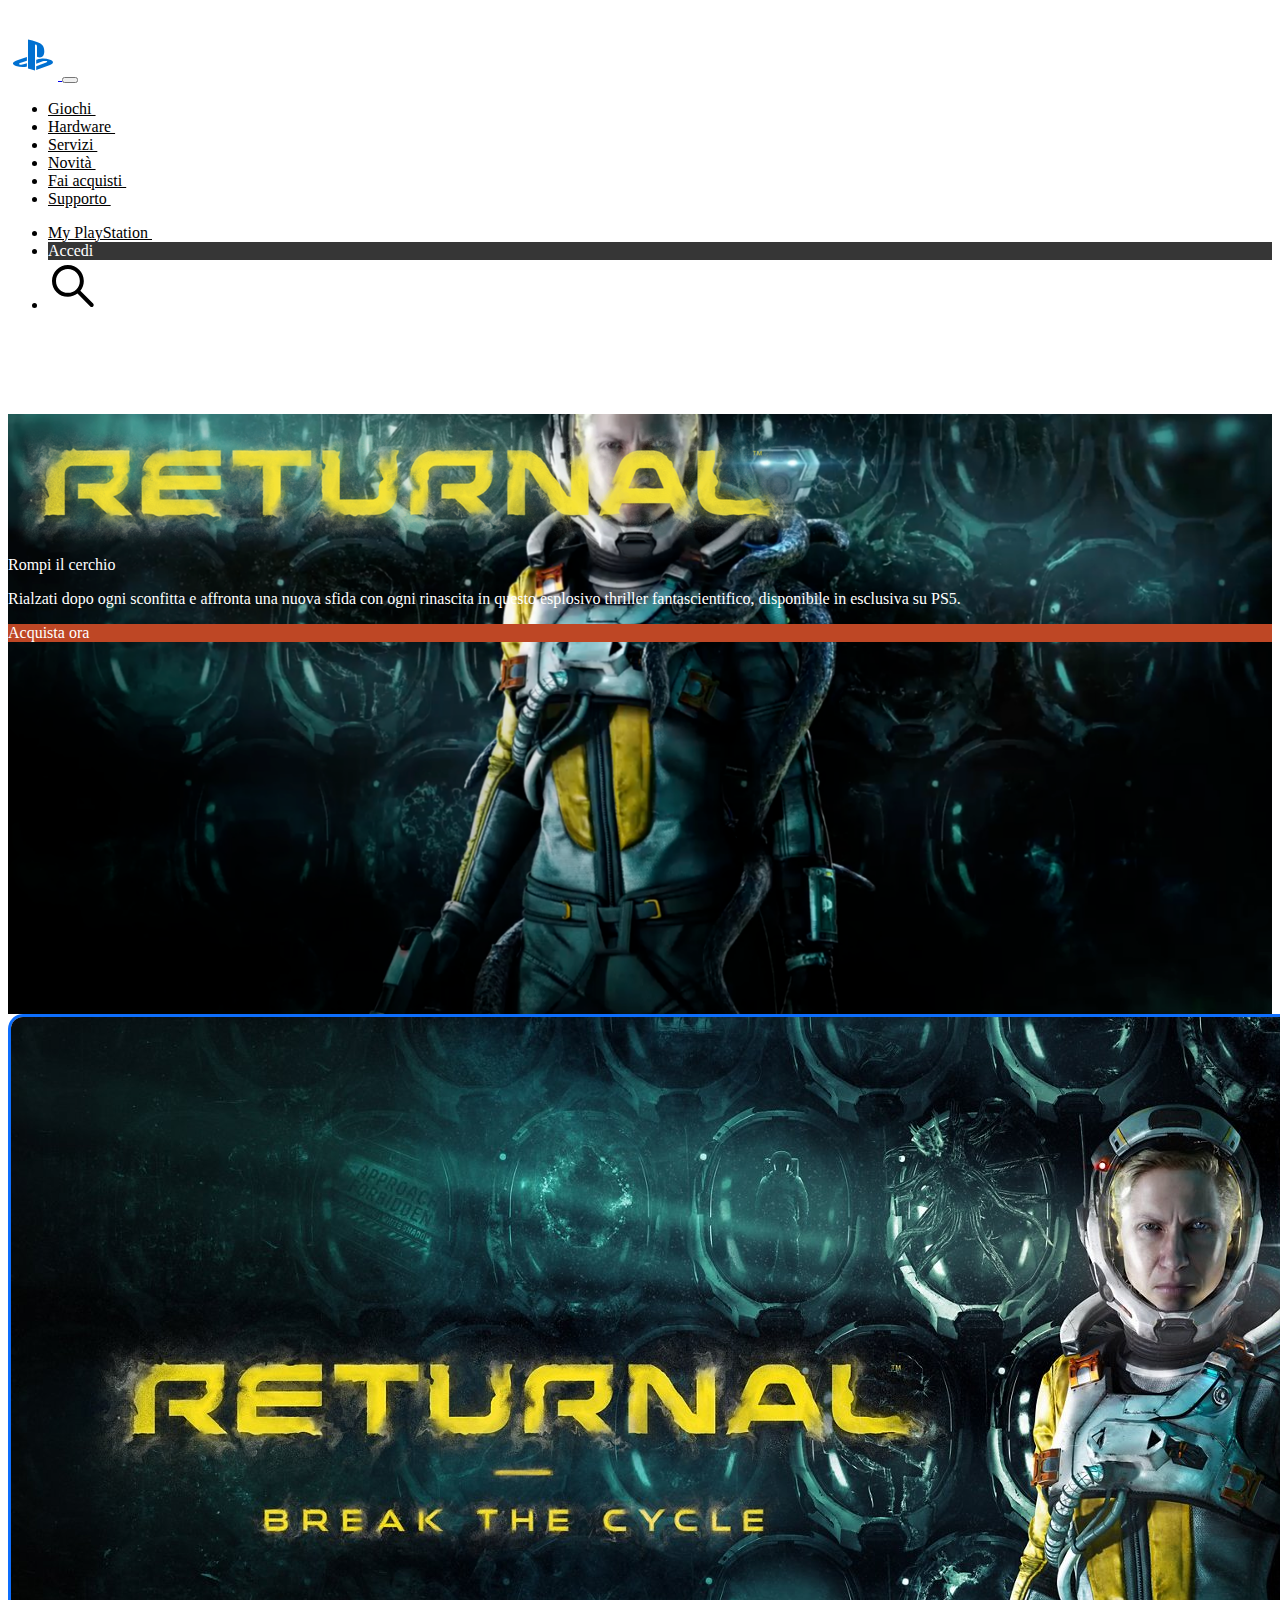
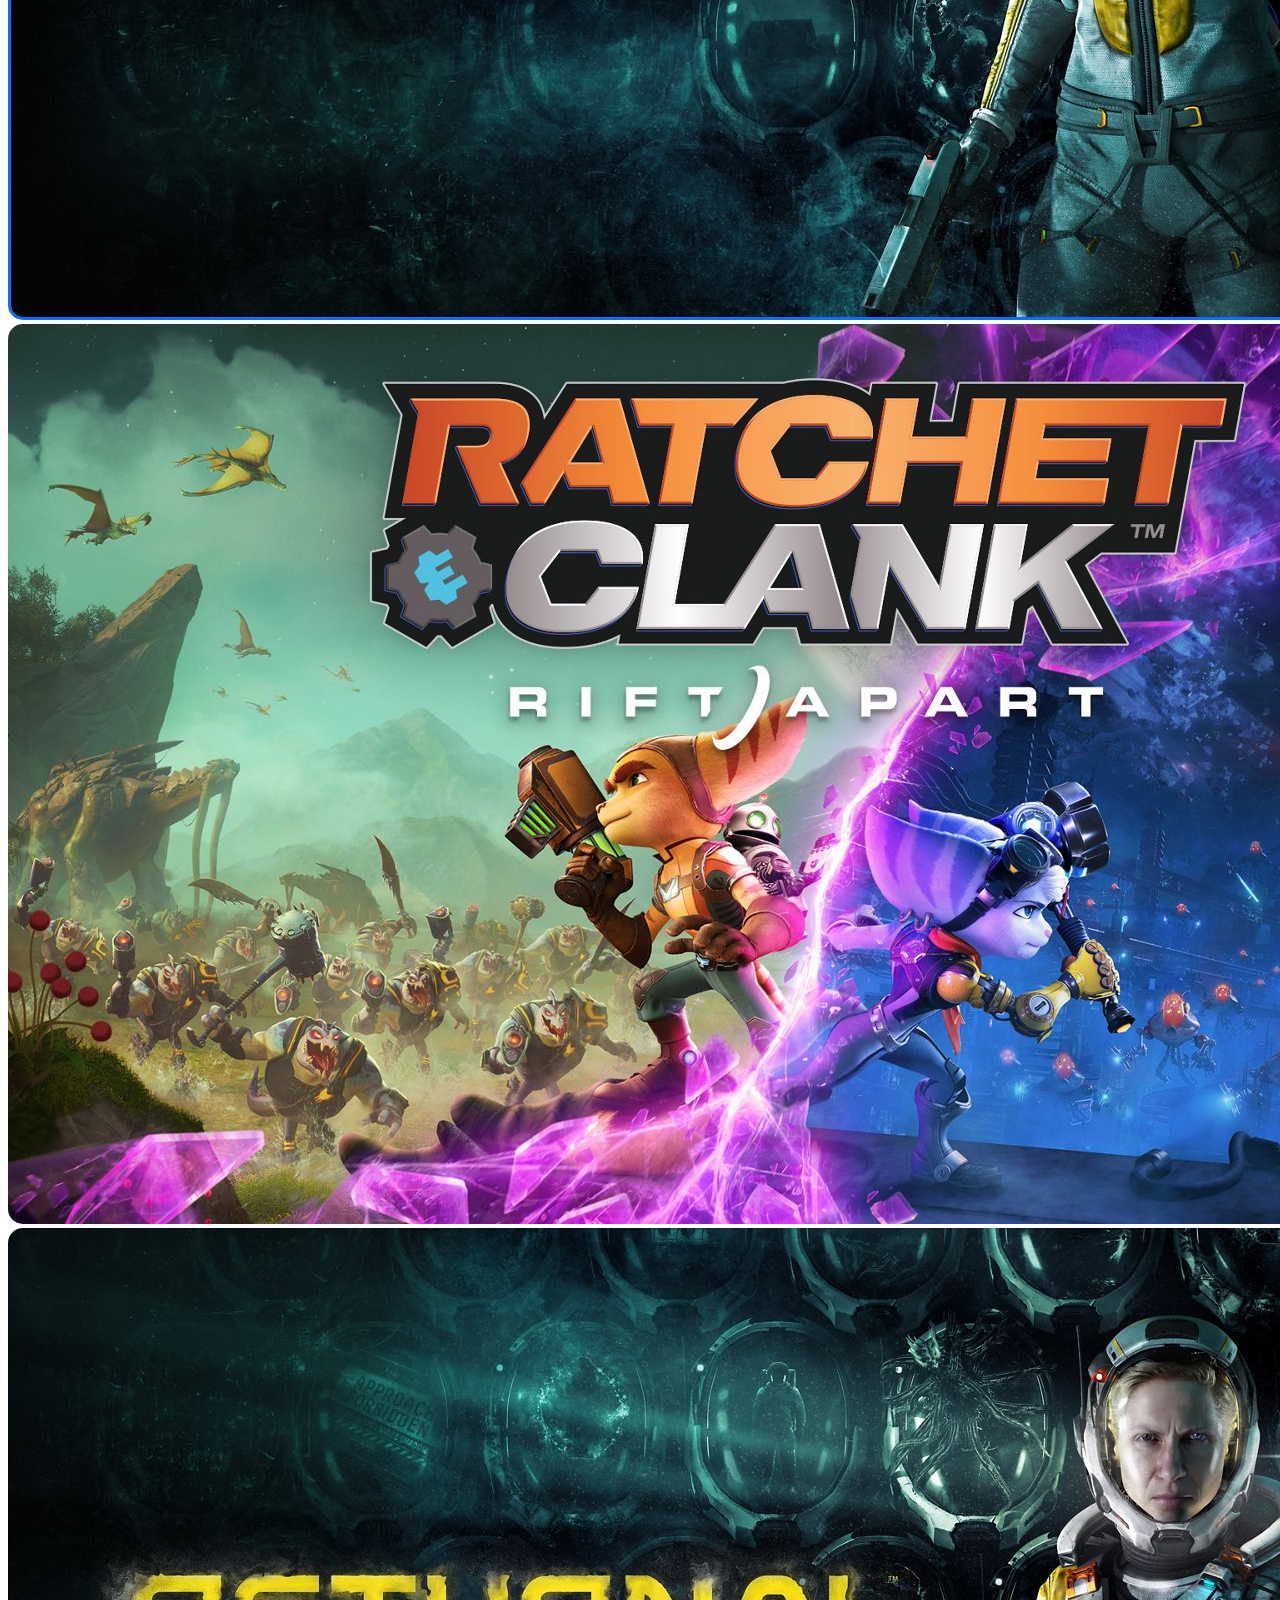
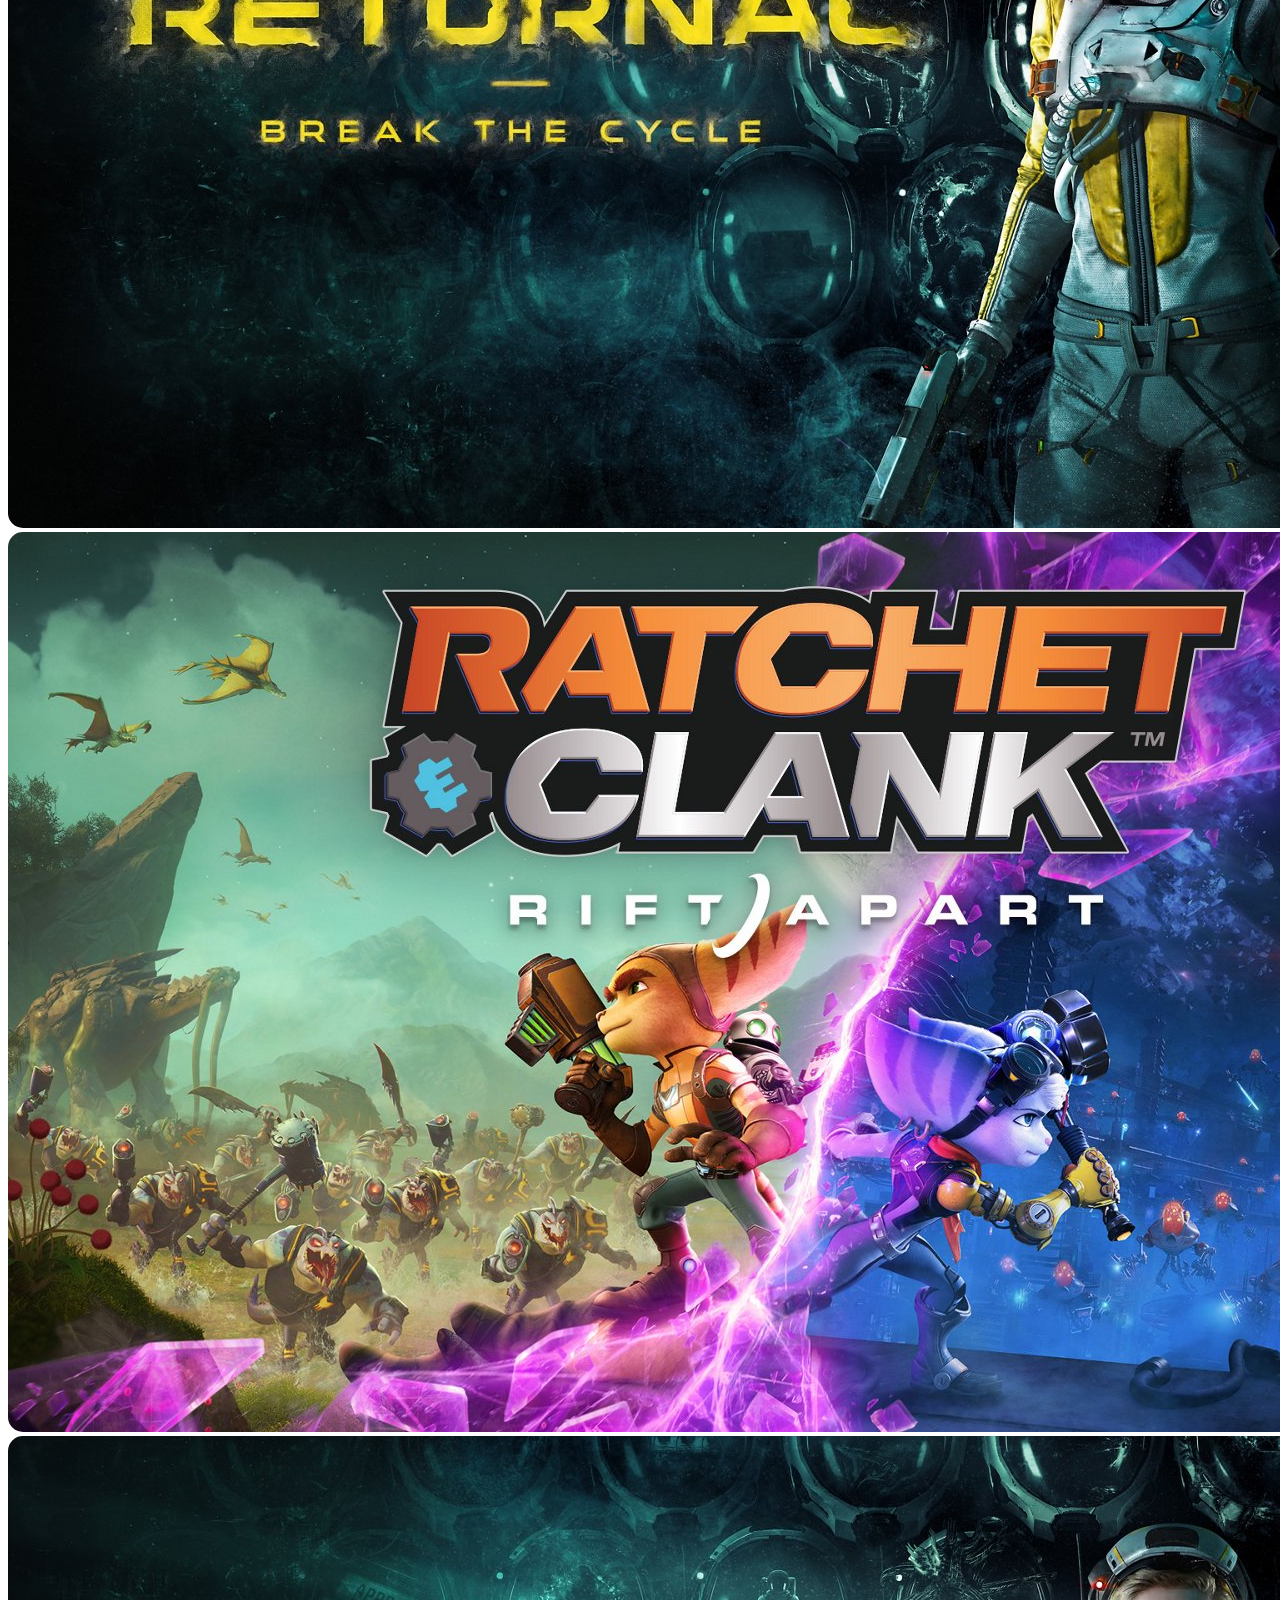
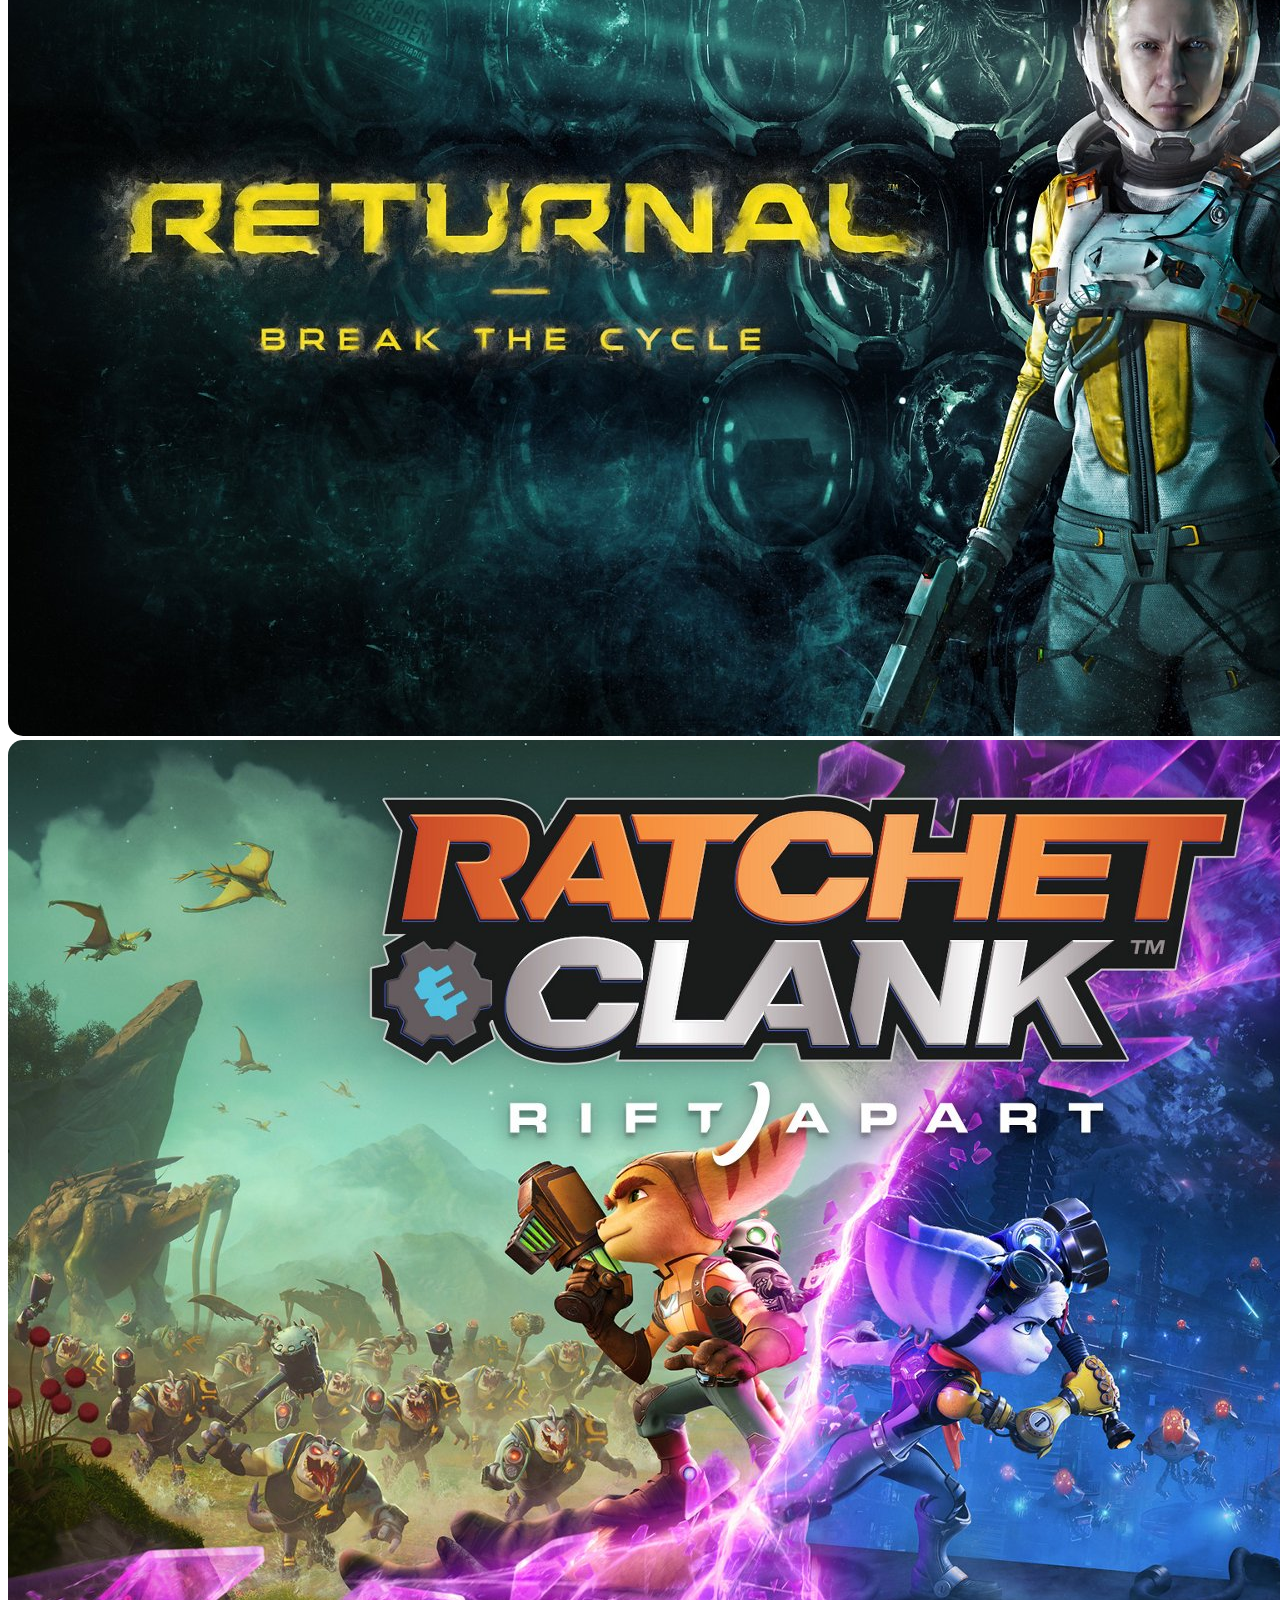
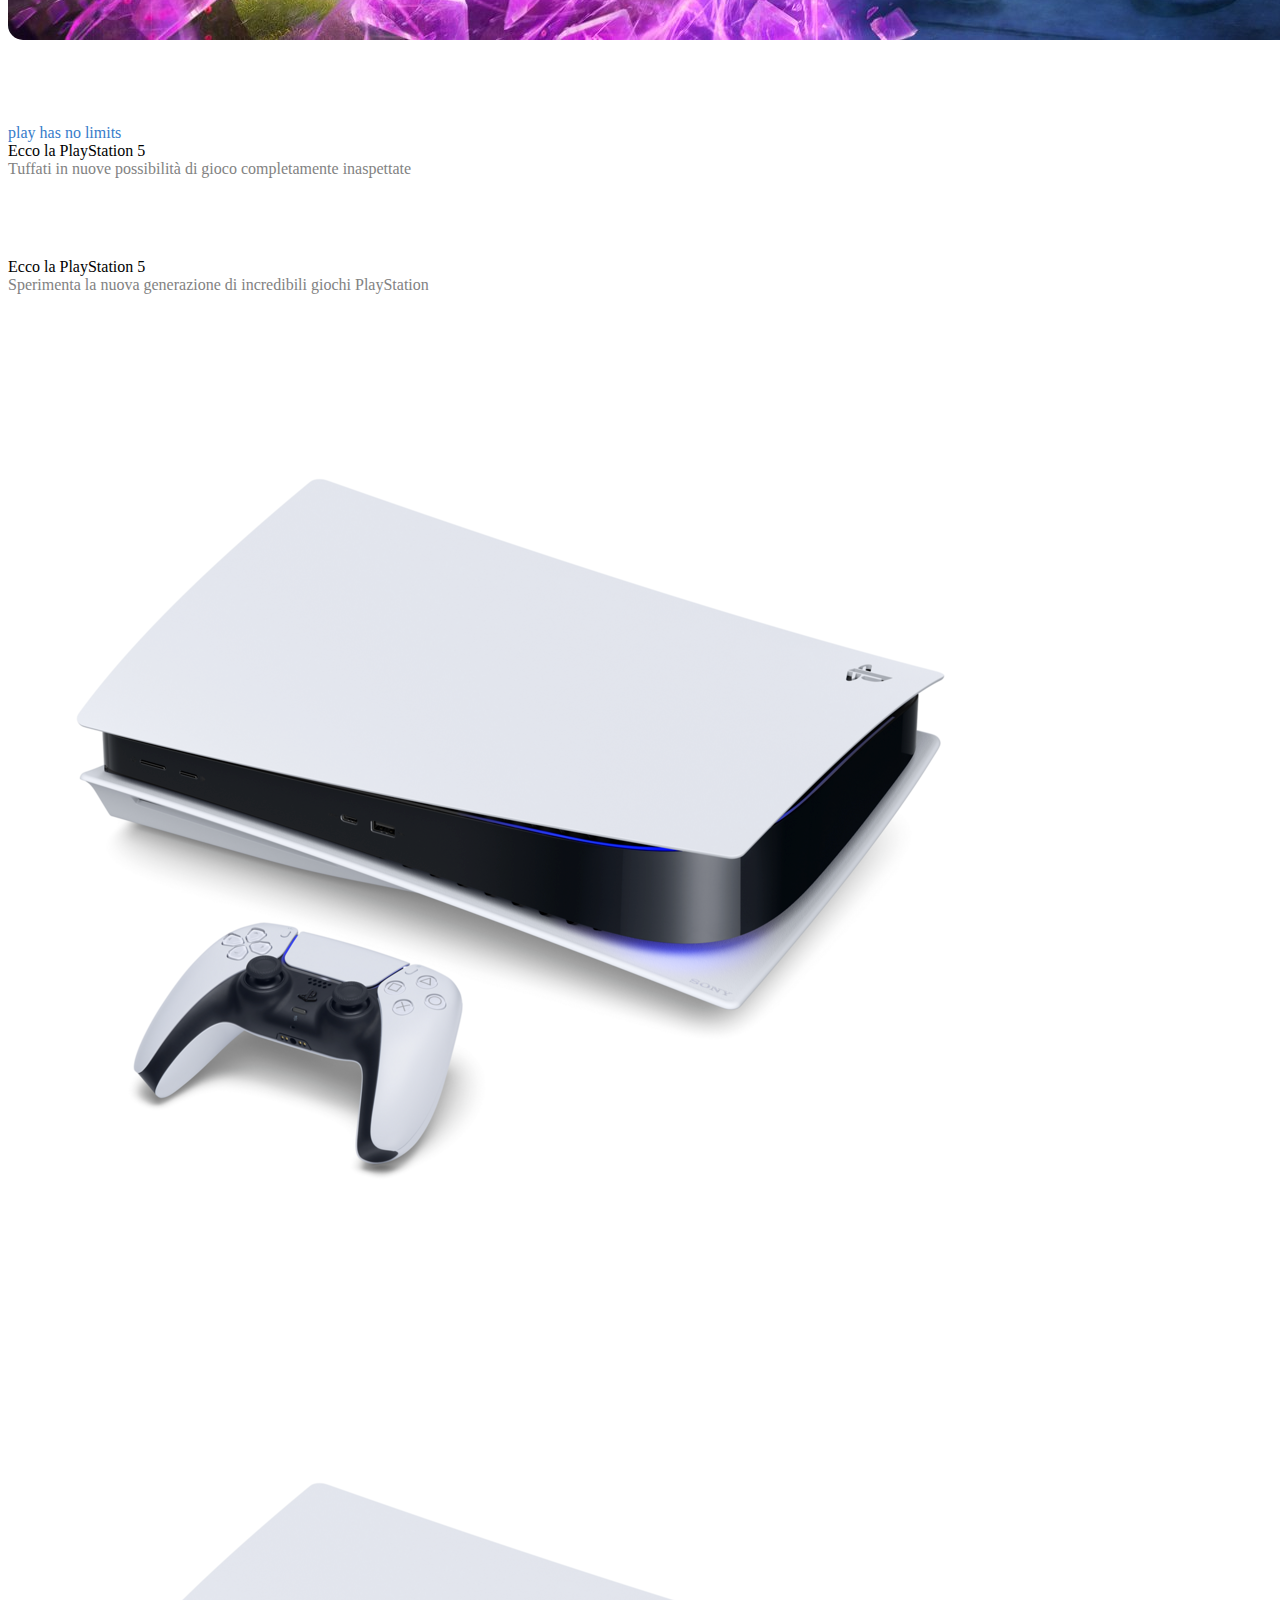
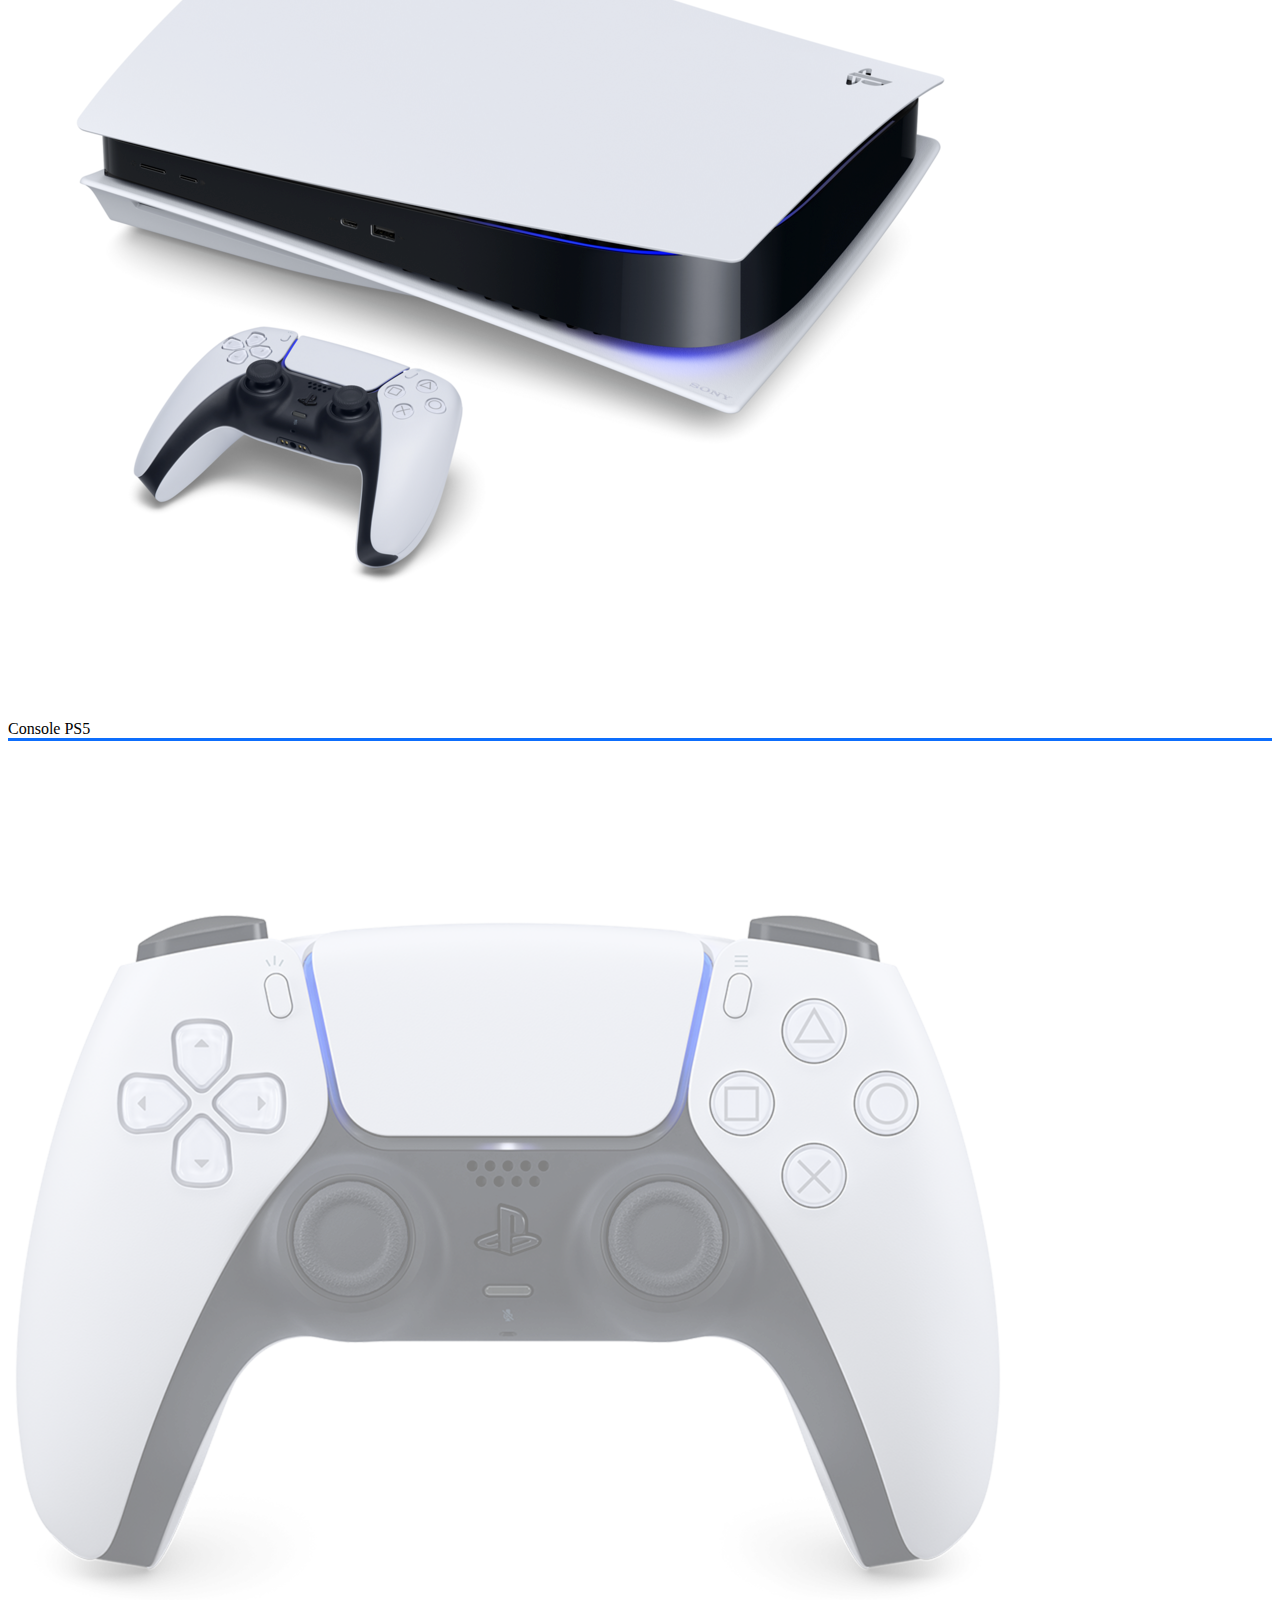
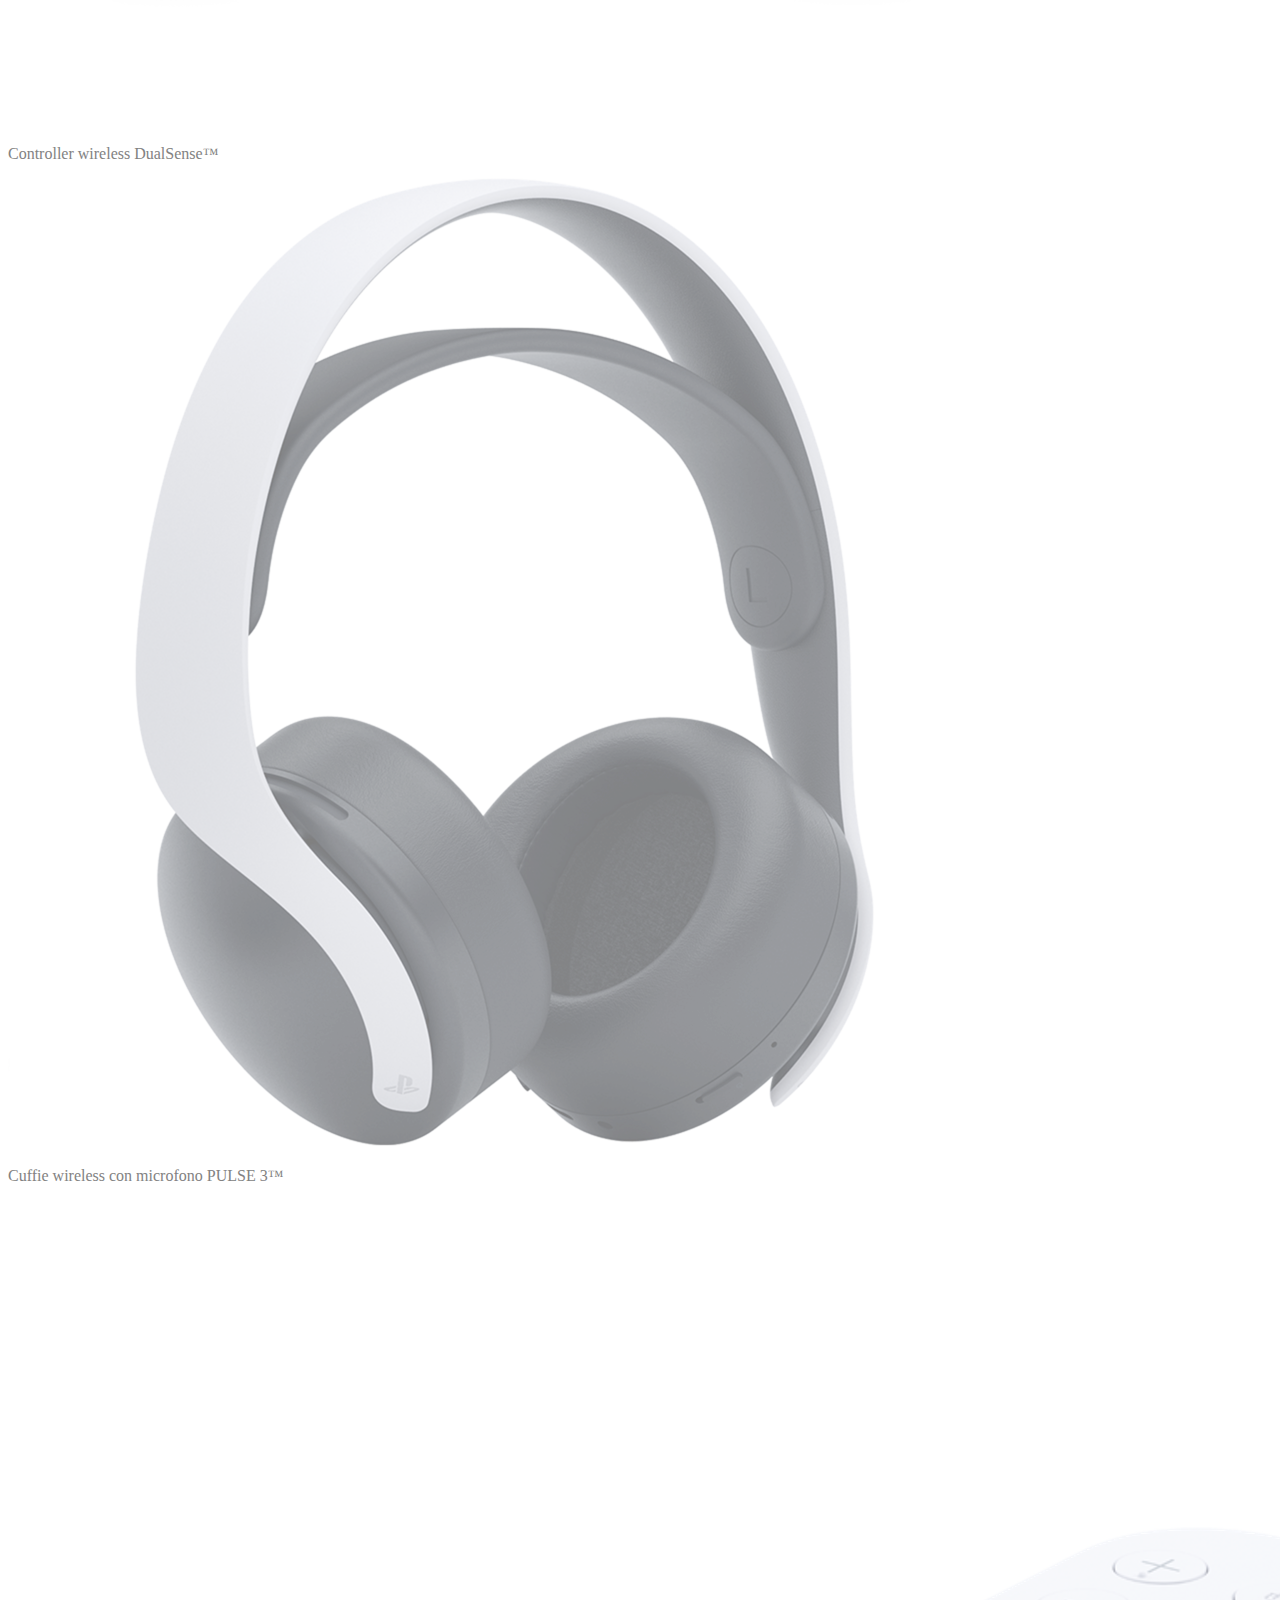
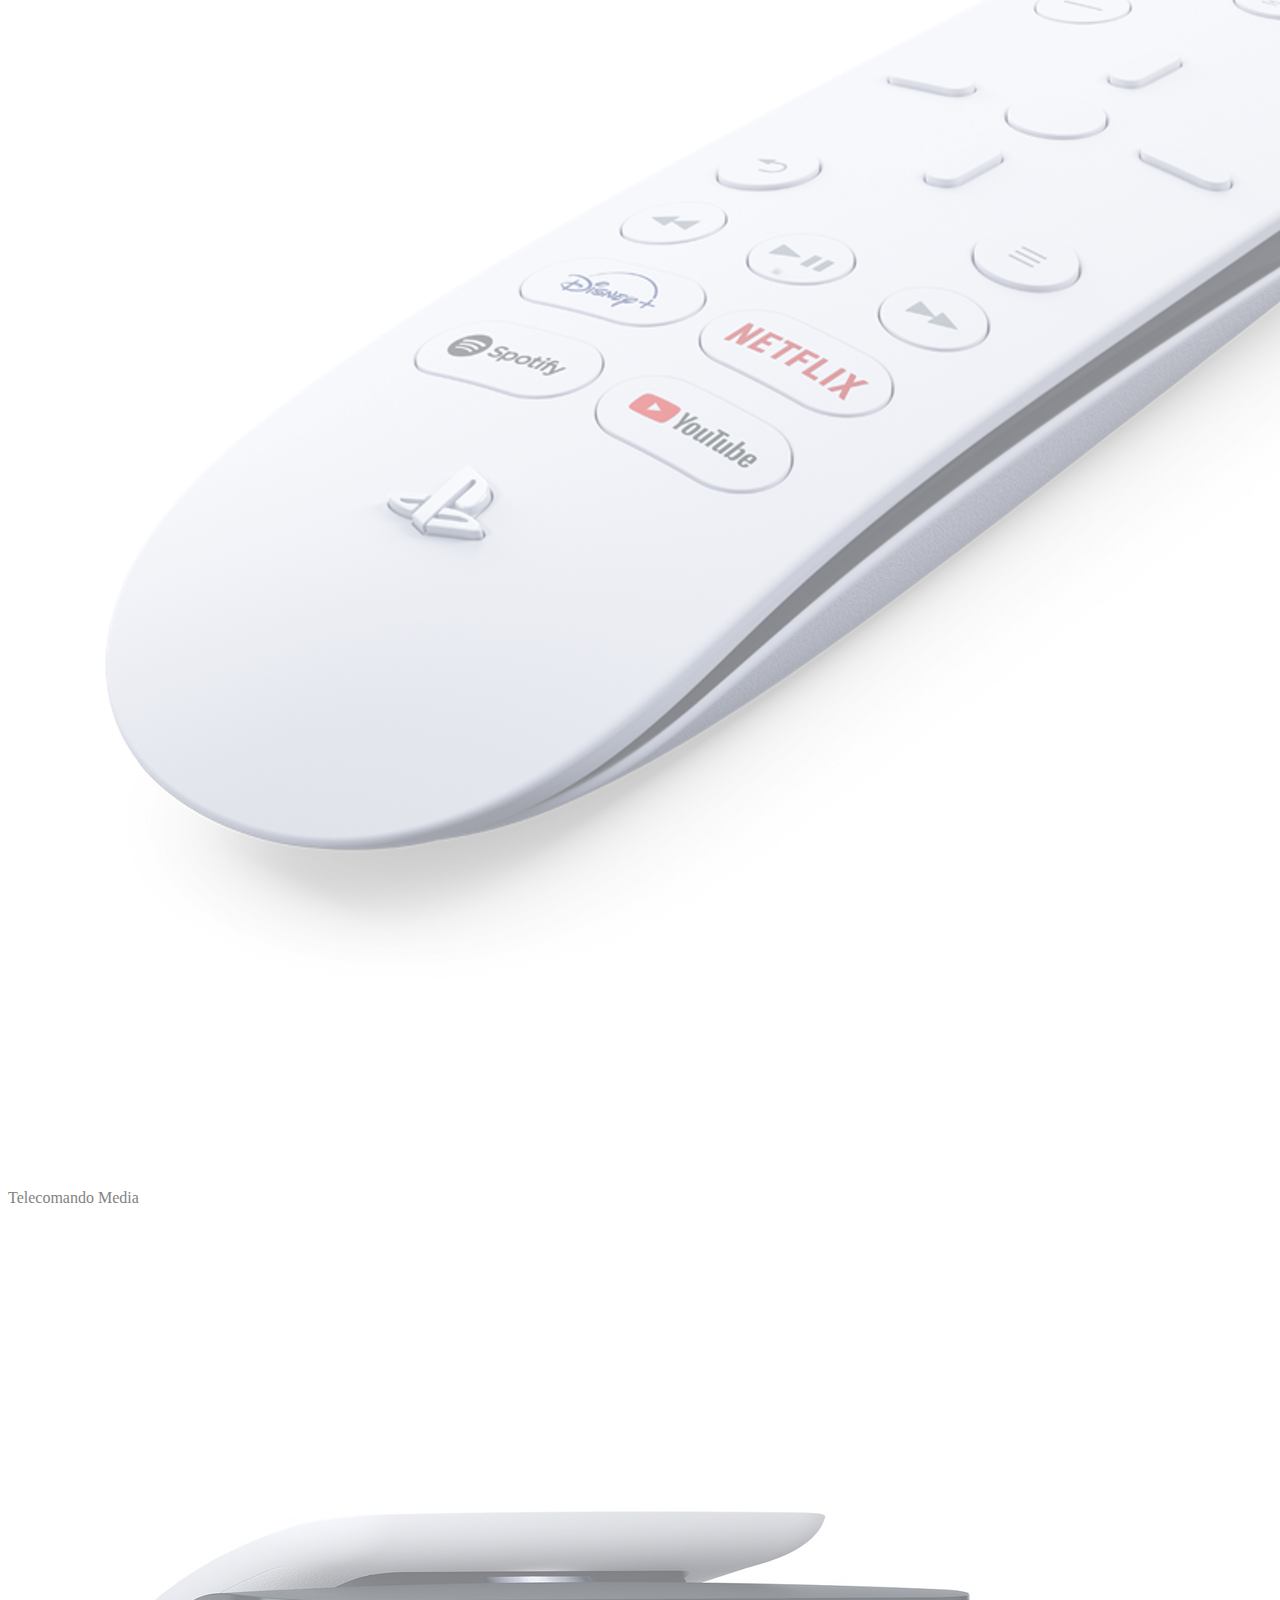
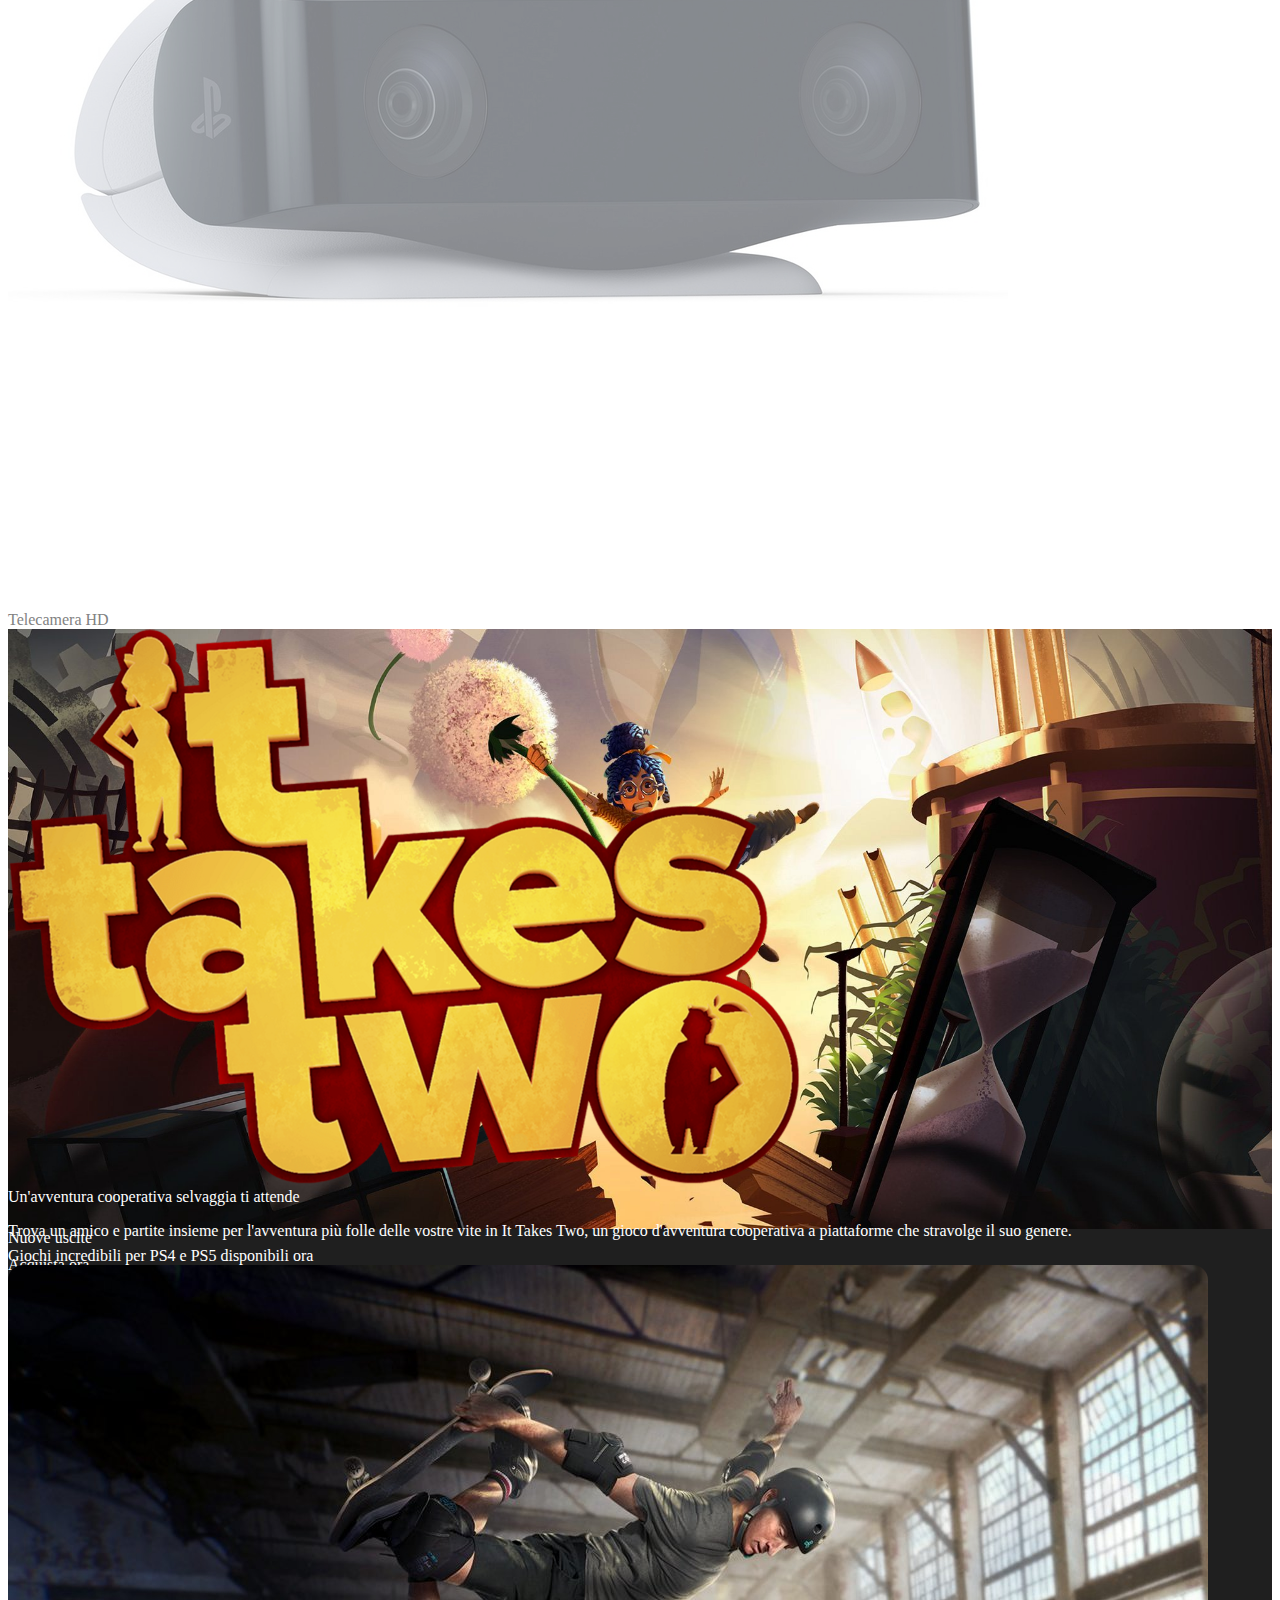
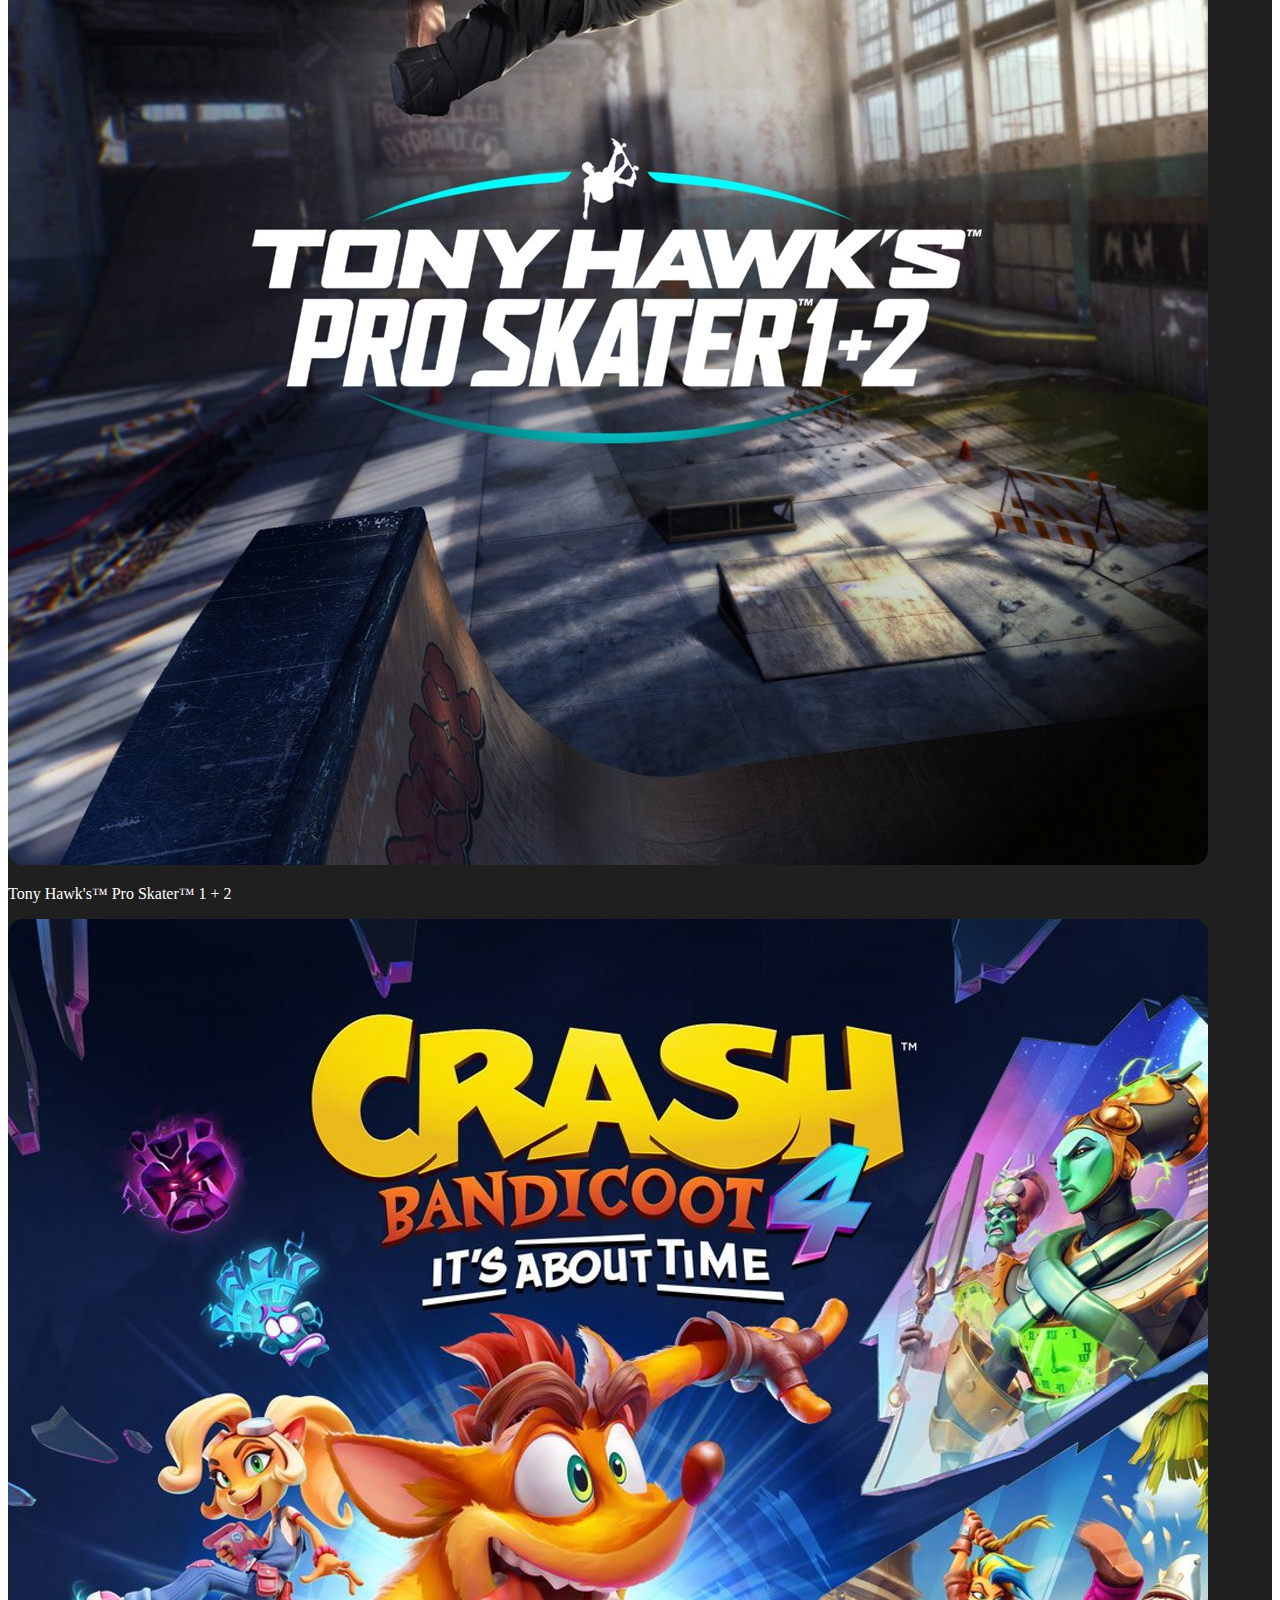
<file: index.html>
<!DOCTYPE html>
<html lang="it">
    <head>
        <meta charset="UTF-8">
        <meta http-equiv="X-UA-Compatible" content="IE=edge">
        <meta name="viewport" content="width=device-width, initial-scale=1.0">
        <title>PlayStation</title>
        <link rel='stylesheet' href='https://cdnjs.cloudflare.com/ajax/libs/font-awesome/5.15.3/css/all.min.css' integrity='sha512-iBBXm8fW90+nuLcSKlbmrPcLa0OT92xO1BIsZ+ywDWZCvqsWgccV3gFoRBv0z+8dLJgyAHIhR35VZc2oM/gI1w==' crossorigin='anonymous'/>
        <link href="https://cdn.jsdelivr.net/npm/bootstrap@5.0.2/dist/css/bootstrap.min.css" rel="stylesheet" integrity="sha384-EVSTQN3/azprG1Anm3QDgpJLIm9Nao0Yz1ztcQTwFspd3yD65VohhpuuCOmLASjC" crossorigin="anonymous">
        <link rel="stylesheet" href="./css/style.css">
    </head>
    <body>

        <!-- header -->
        <header class="fixed-top">
            <div id="header-top" class="bg-dark d-flex justify-content-end align-items-center">
                <div class="img-container">
                    <img src="./img/sony_logo.svg" class="img-fluid p-2" alt="logo">
                </div>
            </div>

            <nav id="main-nav" class="navbar navbar-expand-lg navbar-light bg-white">
                <div class="container-fluid">
                  <a class="navbar-brand" href="./index.html">
                      <img src="./img/play_logo.svg" alt="play-logo">
                  </a>
                  <button class="navbar-toggler" type="button" data-bs-toggle="collapse" data-bs-target="#navbarSupportedContent" aria-controls="navbarSupportedContent" aria-expanded="false" aria-label="Toggle navigation">
                    <span class="navbar-toggler-icon"></span>
                  </button>
                    <div class="collapse navbar-collapse" id="navbarSupportedContent">
                        <ul class="navbar-nav me-auto mb-2 mb-lg-0">
                            <li class="nav-item ms-dropdown">
                                <a class="nav-link" href="./game.html" role="button" data-bs-toggle="dropdown" aria-expanded="false">
                                Giochi <i class="fas fa-chevron-down"></i>
                                </a>
                            </li>
                            <li class="nav-item dropdown">
                                <a class="nav-link" href="#" role="button" data-bs-toggle="dropdown" aria-expanded="false">
                                Hardware <i class="fas fa-chevron-down"></i>
                                </a>
                            </li>
                            <li class="nav-item dropdown">
                                <a class="nav-link" href="#" role="button" data-bs-toggle="dropdown" aria-expanded="false">
                                Servizi <i class="fas fa-chevron-down"></i>
                                </a>
                            </li>
                            <li class="nav-item dropdown">
                                <a class="nav-link" href="#" role="button" data-bs-toggle="dropdown" aria-expanded="false">
                                Novità <i class="fas fa-chevron-down"></i>
                                </a>
                            </li>
                            <li class="nav-item ms-dropdown">
                                <a class="nav-link" href="#" role="button" data-bs-toggle="dropdown" aria-expanded="false">
                                Fai acquisti <i class="fas fa-chevron-down"></i>
                                </a>
                                <div id="dropdown-menu-left" class="container-fluid text-center">
                                    <div class="row justify-content-center">
                                        <div class="col-4">
                                            <div class="row">
                                                <div class="col">
                                                    <a href="#"><img src="./img/play-menu-ico.png" class="img-fluid w-50" alt="play-menu"></a>
                                                    <p>PS Store</p>
                                                </div>
                                                <div class="col-4">
                                                    <a href="#"><img src="./img/play-menu-ico.png" class="img-fluid w-50" alt="play-menu"></a>
                                                    <p>PS Store</p>
                                                </div>
                                                <div class="col-4">
                                                    <a href="#"><img src="./img/play-menu-ico.png" class="img-fluid w-50" alt="play-menu"></a>
                                                    <p>PS Store</p>
                                                </div>
                                            </div>    
                                        </div>
                                    </div>
                                    <div class="row shopping">
                                        <ul class="col py-4">
                                            <li class="pe-5"><a href="#">Acquista giochi per PS5</a></li>
                                            <li class="pe-5"><a href="#">Acquista giochi per PS4</a></li>
                                            <li class="pe-5"><a href="#">Acquista PlayStation Plus</a></li>
                                            <li class="pe-5"><a href="#">Acquista PS4</a></li>
                                            <li class="pe-5"><a href="#">Acquista PS VR</a></li>
                                        </ul>
                                    </div>
                                </div>
                            </li>
                            <li class="nav-item dropdown">
                                <a class="nav-link" href="#" role="button" data-bs-toggle="dropdown" aria-expanded="false">
                                Supporto <i class="fas fa-chevron-down"></i>
                                </a>
                            </li>
                        </ul>
                        <ul class="navbar-nav ms-auto mb-2 mb-lg-0">
                            <li id="my-play" class="nav-item">
                                <a class="nav-link" href="#" role="button" data-bs-toggle="dropdown" aria-expanded="false">
                                My PlayStation <i class="fas fa-chevron-down"></i>
                                </a>
                                <div id="dropdown-menu-right" class="container-fluid text-center">
                                    <div class="row justify-content-center">
                                        <div class="col-4">
                                            <div class="row">
                                                <div class="col-4">
                                                    <a href="#"><img src="./img/play-menu-ico.png" class="img-fluid w-50" alt="play-menu"></a>
                                                    <p>PS5</p>
                                                </div>
                                                <div class="col-4">
                                                    <a href="#"><img src="./img/play-menu-ico.png" class="img-fluid w-50" alt="play-menu"></a>
                                                    <p>PS5</p>
                                                </div>
                                                <div class="col-4">
                                                    <a href="#"><img src="./img/play-menu-ico.png" class="img-fluid w-50" alt="play-menu"></a>
                                                    <p>PS5</p>
                                                </div>
                                            </div>    
                                        </div>
                                    </div>
                                </div>
                            </li>
                            <li class="nav-item dropdown px-3">
                                <div class="button border-grey">
                                    <div class="btn bg-grey-1 font-white rounded-pill">Accedi</div>
                                </div>
                            </li>
                            <li class="nav-item dropdown">
                                <a class="nav-link w-75 pe-0" href="#" role="button" data-bs-toggle="dropdown" aria-expanded="false">
                                <img src="./img/lens.svg" alt="lens" class="img-fluid w-75">
                                </a>
                            </li>
                        </ul>
                    </div>
                </div>
            </nav>
        </header>
       
        <!-- jumbotron 1 -->
        <section id="jumbo-returnal">
            <div class="container font-white">
                <div class="row align-items-end h-600">
                    <div class="col-12 col-lg-4 pb-5">
                        <img src="./img/returnal-hero-banner-logo.png" class="img-fluid w-50" alt="returnal">
                        <div class="h1 py-4">Rompi il cerchio</div>
                        <p class="pb-3">Rialzati dopo ogni sconfitta e affronta una nuova sfida con ogni rinascita in questo esplosivo thriller fantascientifico, disponibile in esclusiva su PS5.</p>
                        <div class="button border-red d-inline-block">
                            <div class="btn bg-red rounded-pill font-white">Acquista ora</div>
                        </div>
                    </div>
                </div>
            </div>
        </section>

        <!-- info playstation 5 -->
        <section id="ps-5" class="container py-5">
            
            <div class="row g-4">
                <div class="col-6 col-sm-4 col-lg-2 ">
                    <a href="#"><img src="./img/returnal-listing-thumb-01-ps5.jpg" class="img-fluid rounded-4 p-1 ps-5-active" alt="returnal-small"></a>
                </div>
                <div class="col-6 col-sm-4 col-lg-2">
                    <a href="#"><img src="./img/ratchet-and-clank-rift-apart-keyart.jpg" class="img-fluid rounded-4 p-1" alt="ratchet"></a>
                </div>
                <div class="col-6 col-sm-4 col-lg-2">
                    <a href="#"><img src="./img/returnal-listing-thumb-01-ps5.jpg" class="img-fluid rounded-4 p-1" alt="returnal-small"></a>
                </div>
                <div class="col-6 col-sm-4 col-lg-2">
                    <a href="#"><img src="./img/ratchet-and-clank-rift-apart-keyart.jpg" class="img-fluid rounded-4 p-1" alt="ratchet"></a>
                </div>
                <div class="col-6 col-sm-4 col-lg-2">
                    <a href="#"><img src="./img/returnal-listing-thumb-01-ps5.jpg" class="img-fluid rounded-4 p-1" alt="returnal-small"></a>
                </div>
                <div class="col-6 col-sm-4 col-lg-2">
                    <a href="#"><img src="./img/ratchet-and-clank-rift-apart-keyart.jpg" class="img-fluid rounded-4 p-1" alt="ratchet"></a>
                </div>
            </div>

            <div class="row py-7">
                <div class="col-12 text-center">
                    <div class="h6 text-uppercase font-blue mb-0">play has no limits</div>
                    <div class="h1 mt-0 mb-4">Ecco la PlayStation 5</div>
                    <div class="h4 font-grey">Tuffati in nuove possibilità di gioco completamente inaspettate</div>
                </div>
            </div>
            
            <div class="row align-items-center">
                <div class="col-12 col-md-5">
                    <div class="h1">Ecco la PlayStation 5</div>
                    <div class="h5 font-grey my-4">Sperimenta la nuova generazione di incredibili giochi PlayStation</div>
                    <div class="button border-blue d-inline-block">
                        <div class="btn bg-primary rounded-pill font-white">Maggiori informazioni</div>
                    </div>
                </div>
                <div class="col-12 col-md-7">
                    <img src="./img/playstation-5-thumb.png" class="img-fluid" alt="ps-5">
                </div>
            </div>
            
            <div class="row flex-wrap flex-md-nowrap text-center gy-5">
                <div class="col ps-5-active-b">
                    <img src="./img/playstation-5-thumb.png" class="img-fluid w-50" alt="ps-5-small">
                    <div class="h6 px-3">Console PS5</div>
                </div>
                <div class="col">
                    <img src="./img/joypad-thumb.png" class="img-fluid w-50 opacity-50" alt="joypad">
                    <div class="h6 font-grey px-3">Controller wireless DualSense&trade;</div>
                </div>
                <div class="col">
                    <img src="./img/headset-thumb.png" class="img-fluid w-50 opacity-50" alt="headset">
                    <div class="h6 font-grey px-3">Cuffie wireless con microfono PULSE 3&trade;</div>
                </div>
                <div class="col">
                    <img src="./img/remote-thumb.png" class="img-fluid w-50 opacity-50" alt="remote">
                    <div class="h6 font-grey px-3">Telecomando Media</div>
                </div>
                <div class="col">
                    <img src="./img/camera-thumb.jpg" class="img-fluid w-50 opacity-50" alt="camera">
                    <div class="h6 font-grey px-3">Telecamera HD</div>
                </div>
                <div class="col d-md-none"></div>
            </div>
        </section>

        <!-- jumbotron 2 -->
        <section id="jumbo-takes">
            <div class="container font-white">
                <div class="row align-items-end h-600">
                    <div class="col-12 col-lg-4 pb-5">
                        <img src="./img/it-takes-two-logo.png" class="img-fluid w-50" alt="it-takes-two">
                        <div class="h1 py-4">Un'avventura cooperativa selvaggia ti attende</div>
                        <p class="pb-3">Trova un amico e partite insieme per l'avventura più folle delle vostre vite in It Takes Two, un gioco d'avventura cooperativa a piattaforme che stravolge il suo genere.</p>
                        <div class="button border-red d-inline-block">
                            <div class="btn bg-red rounded-pill font-white">Acquista ora</div>
                        </div>
                    </div>
                </div>
            </div>
        </section>

        <!-- nuove uscite -->
        <section id="new" class="font-white bg-grey-2">
            <div class="container">

                <div class="row">
                    <div class="col-12">
                        <div class="h2 pt-4 pb-2">Nuove uscite</div>
                        <div class="h4">Giochi incredibili per PS4 e PS5 disponibili ora</div>
                    </div>
                </div>
                
                <div class="row gy-5 pt-3 pb-5">
                    <div class="col-6 col-sm-4 col-lg-2">
                        <a href="#"><img src="./img/tony-hawks-pro-skater-1-2-store-art.jpg" class="img-fluid rounded-4" alt="tony-hawks"></a>
                        <p>Tony Hawk's&trade; Pro Skater&trade; 1 + 2</p>
                    </div>
                    <div class="col-6 col-sm-4 col-lg-2">
                        <a href="#"><img src="./img/crash-bandicoot-4-its-about-time-store-art.jpg" class="img-fluid rounded-4" alt="crash"></a>
                        <p>Crash Bandicoot 4: It's About Time</p>
                    </div>
                    <div class="col-6 col-sm-4 col-lg-2">
                        <a href="#"><img src="./img/tony-hawks-pro-skater-1-2-store-art.jpg" class="img-fluid rounded-4" alt="tony-hawks"></a>
                        <p>Tony Hawk's&trade; Pro Skater&trade; 1 + 2</p>
                    </div>
                    <div class="col-6 col-sm-4 col-lg-2">
                        <a href="#"><img src="./img/crash-bandicoot-4-its-about-time-store-art.jpg" class="img-fluid rounded-4" alt="crash"></a>
                        <p>Crash Bandicoot 4: It's About Time</p>
                    </div>
                    <div class="col-6 col-sm-4 col-lg-2">
                        <a href="#"><img src="./img/tony-hawks-pro-skater-1-2-store-art.jpg" class="img-fluid rounded-4" alt="tony-hawks"></a>
                        <p>Tony Hawk's&trade; Pro Skater&trade; 1 + 2</p>
                    </div>
                    <div class="col-6 col-sm-4 col-lg-2">
                        <a href="#"><img src="./img/crash-bandicoot-4-its-about-time-store-art.jpg" class="img-fluid rounded-4" alt="crash"></a>
                        <p>Crash Bandicoot 4: It's About Time</p>
                    </div>
                    <div class="col-6 col-sm-4 col-lg-2">
                        <a href="#"><img src="./img/tony-hawks-pro-skater-1-2-store-art.jpg" class="img-fluid rounded-4" alt="tony-hawks"></a>
                        <p>Tony Hawk's&trade; Pro Skater&trade; 1 + 2</p>
                    </div>
                    <div class="col-6 col-sm-4 col-lg-2">
                        <a href="#"><img src="./img/crash-bandicoot-4-its-about-time-store-art.jpg" class="img-fluid rounded-4" alt="crash"></a>
                        <p>Crash Bandicoot 4: It's About Time</p>
                    </div>
                    <div class="col-6 col-sm-4 col-lg-2">
                        <a href="#"><img src="./img/tony-hawks-pro-skater-1-2-store-art.jpg" class="img-fluid rounded-4" alt="tony-hawks"></a>
                        <p>Tony Hawk's&trade; Pro Skater&trade; 1 + 2</p>
                    </div>
                    <div class="col-6 col-sm-4 col-lg-2">
                        <a href="#"><img src="./img/crash-bandicoot-4-its-about-time-store-art.jpg" class="img-fluid rounded-4" alt="crash"></a>
                        <p>Crash Bandicoot 4: It's About Time</p>
                    </div>
                    <div class="col-6 col-sm-4 col-lg-2">
                        <a href="#"><img src="./img/tony-hawks-pro-skater-1-2-store-art.jpg" class="img-fluid rounded-4" alt="tony-hawks"></a>
                        <p>Tony Hawk's&trade; Pro Skater&trade; 1 + 2</p>
                    </div>
                    <div class="col-6 col-sm-4 col-lg-2">
                        <a href="#"><img src="./img/crash-bandicoot-4-its-about-time-store-art.jpg" class="img-fluid rounded-4" alt="crash"></a>
                        <p>Crash Bandicoot 4: It's About Time</p>
                    </div>
                </div>
            </div>
        </section>

        <!-- info playstation 4 -->
        <section id="ps-4" class="container">

            <div class="row py-5">
                <div class="col-12 text-center">
                    <div class="h1 mt-0 mb-4">Ecco PlayStation&reg; 4</div>
                    <div class="h4 font-grey">Giochi incredibili e intrattenimento senza fine. <br> Non c'è mai stato un momento migliore per giocare sulla tua PS4.</div>
                </div>
            </div>

            <div class="row gy-5 py-5">
                <div class="col-12 col-md-4">
                    <div class="card border-0">
                        <a href="#"><img src="./img/ps4-slim-homepage-image-block.jpg" class="card-img-top" alt="ps-4"></a>
                        <div class="card-body">
                            <div class="h1 card-title">PlayStation 4</div>
                            <p class="h4 font-grey py-3 card-text">Giochi incredibili live su PS4, con 1 TB di spazio di archiviazione.</p>
                            <div class="button border-blue d-inline-block">
                                <div class="btn bg-primary rounded-pill font-white">Scopri di più</div>
                            </div>
                        </div>
                    </div>
                </div>
                <div class="col-12 col-md-4">
                    <div class="card border-0">
                        <a href="#"><img src="./img/double11-202010-tw-psvr.jpg" class="card-img-top" alt="psvr"></a>
                        <div class="card-body">
                            <div class="h1 card-title">PlayStation VR</div>
                            <p class="h4 font-grey py-3 card-text">Oltre 500 titoli ed esperienze di gioco. Scoprili tutti.</p>
                            <div class="button border-blue d-inline-block">
                                <div class="btn bg-primary rounded-pill font-white">Scopri di più</div>
                            </div>
                        </div>
                    </div>
                </div>
                <div class="col-12 col-md-4">
                    <div class="card border-0">
                        <a href="#"><img src="./img/dualshock-4-listing-thumb.jpg" class="card-img-top" alt="dualshock"></a>
                        <div class="card-body">
                            <div class="h1 card-title">Accessori</div>
                            <p class="h4 font-grey py-3 card-text">Migliora la tua esperienza PS4 con una gamma di accessori ufficiali.</p>
                            <div class="button border-blue d-inline-block">
                                <div class="btn bg-primary rounded-pill font-white">Scopri di più</div>
                            </div>
                        </div>
                    </div>
                </div>
            </div>
        </section>

        <!-- jumbotron 3 - playstation plus -->
        <section id="jumbo-plus" class="bg-grey-3 h-240">
            <div class="container h-100">
                <div class="row align-items-center h-100">
                    <div class="col-12 col-md-6 d-flex flex-column justify-content-around align-items-start">
                        <img src="./img/ps-plus-logo.png" class="img-fluid w-50" alt="ps-plus">
                        <div class="h6 pt-4 pb-3 pe-5">Migliora la tua esperienza PlayStation con l'accesso a multigiocatore online, giochi mensili, sconti esclusivi e altro ancora.</div>
                        <div class="button no-border d-inline-block">
                            <div class="btn bg-grey-4 rounded-pill font-blue-2 fw-bold">Esplora PlayStation Plus</div>
                        </div>
                    </div>
                    <div class="d-none d-md-block col-md-6">
                        <img src="./img/ps-plus-april-monthly-games-featured-image-block.png" class="img-fluid" alt="ps-plus-bg">
                    </div>
                </div>
            </div>
        </section>

        <!-- sconti playstation store -->
        <section id="discount" class="container">
            
            <div class="row py-5">
                <div class="col-12 text-center">
                    <div class="h1 mt-0 mb-4">Nuovi sconti sul PlayStation Store</div>
                    <div class="h4 font-grey">Sconti pazzeschi, collezioni curate e saldi stagionali su PS5, PS4 e PS VR, tutti in un unico posto.</div>
                </div>
            </div>

            <div class="row py-5 gy-5">
                <div class="col-12 col-md-4">
                    <img src="./img/playstation-store-games-under-20-spotlight.jpg" class="img-fluid" alt="discount-1">
                </div>
                <div class="col-12 col-md-4">
                    <img src="./img/playstation-store-golden-week-sale-spotlight.jpg" class="img-fluid" alt="discount-2">
                </div>
                <div class="col-12 col-md-4">
                    <img src="./img/playstation-store-free-to-play-spotlight.png" class="img-fluid" alt="free">
                </div>  
            </div>
        </section>

        <!-- jumbotron 4 - playstation now -->
        <section id="jumbo-now" class="bg-dark-blue h-240 font-white">
            <div class="container h-100">
                <div class="row align-items-center h-100">
                    <div class="col-12 col-md-6 d-flex flex-column justify-content-around align-items-start">
                        <img src="./img/ps-now-logo-two-column.png" class="img-fluid w-50" alt="ps-now">
                        <div class="h6 pt-4 pb-3 pe-5">Ottieni l'accesso immediato e una vastissima raccolta di oltre 800 giochi per PS4, PS3 e PS2 su PS4 o PC Windows, con nuovi titoli aggiuntivi ogni mese.</div>
                        <div class="button border-white d-inline-block">
                            <div class="btn bg-white rounded-pill fw-bold">Esplora PlayStation Now</div>
                        </div>
                    </div>
                    <div class="d-none d-md-block col-md-6">
                        <img src="./img/ps-now-april-featured-image-block.png" class="img-fluid" alt="ps-now-bg">
                    </div>
                </div>
            </div>
        </section>

        <!-- social media -->
        <section id="social" class="container text-center">
            
            <div class="row py-5">
                <div class="col-12">
                    <h2>Seguici sui social media</h2>
                </div>
            </div>

            <div class="row pb-5 justify-content-center gy-5">
                <div class="col-12 col-md-10 col-lg-6">
                    <div class="row gy-5">
                        <div class="col-6 col-sm-3">
                            <a href="#" class="d-inline-block"><img src="./img/twitter.jpg" class="img-fluid" alt="twitter"></a>
                        </div>
                        <div class="col-6 col-sm-3">
                            <a href="#" class="d-inline-block"><img src="./img/facebook.jpg" class="img-fluid" alt="facebook"></a>
                        </div>
                        <div class="col-6 col-sm-3">
                            <a href="#" class="d-inline-block"><img src="./img/instagram.jpg" class="img-fluid" alt="instagram"></a>
                        </div>
                        <div class="col-6 col-sm-3">
                            <a href="#" class="d-inline-block"><img src="./img/youtube.png" class="img-fluid" alt="youtube"></a>
                        </div>
                    </div>
                </div>
            </div>
        </section>

        <!-- footer -->
        <footer class="bg-light-blue font-white mt-5 small">
            <div class="container pb-5">
                
                <div class="row pb-3 gy-5">
                    <div class="col-12 col-lg-6">
                        <img src="./img/ps-footer.svg" class="img-fluid w-20 mb-5" alt="ps-logo-footer">
                        <div class="country">
                            <img src="./img/language-globe.svg" id="globe-footer" class="img-fluid" alt="globe">
                            <span class="ps-2">Country / Region: Italy</span>
                        </div>
                    </div>
                    <div class="col-12 col-lg-6">
                        <div class="row">
                            <div class="col-12 col-md-4">
                                <ul>
                                    <li class="lh-base py-2"><a href="#">Supporto</a></li>
                                    <li class="lh-base py-2"><a href="#">Informativa sulla privacy e sui cookie</a></li>
                                    <li class="lh-base py-2"><a href="#">Termini di utilizzo del sito Web</a></li>
                                    <li class="lh-base py-2"><a href="#">PlayStation Studios</a></li>
                                    <li class="lh-base py-2"><a href="#">Termini legali</a></li>
                                    <li class="lh-base py-2"><a href="#">Chi siamo</a></li>
                                    <li class="lh-base py-2"><a href="#">PlayStation e l'ambiente</a></li>
                                </ul>
                            </div>
                            <div class="col-12 col-md-4">
                                <ul>
                                    <li class="lh-base py-2"><a href="#">Termini di servizio di PSN</a></li>
                                    <li class="lh-base py-2"><a href="#">Termini di annullamento del PS Store</a></li>
                                    <li class="lh-base py-2"><a href="#">Avvertenze per la salute</a></li>
                                    <li class="lh-base py-2"><a href="#">Classificazioni per età</a></li>
                                    <li class="lh-base py-2"><a href="#">Termini d'uso del Software</a></li>
                                    <li class="lh-base py-2"><a href="#">Lavora con PlayStation</a></li>
                                    <li class="lh-base py-2"><a href="#">Mappa del sito</a></li>
                                </ul>
                            </div>
                            <div class="col-12 col-md-4">
                                <ul>
                                    <li class="lh-base py-2"><a href="#">Facebook</a></li>
                                    <li class="lh-base py-2"><a href="#">Twitter</a></li>
                                    <li class="lh-base py-2"><a href="#">YouTube</a></li>
                                    <li class="lh-base py-2"><a href="#">Instagram</a></li>
                                </ul>
                            </div>
                        </div>
                    </div>
                </div>

                <div class="row">
                   <div class="col-12 col-lg-6">
                    <img src="./img/sie-logo.svg" class="img-fluid w-20" alt="sie">
                    <p class="pt-2">Website &copy;2021 Sony Entertainment Europe Limited. Tutti i contenuti, nomi dei giochi, nomi commerciali e/o di abbigliamento, marchi registrati, grafica e immagini associati sono marchi registrati e/o materiale protetto da copyright dei rispettivi proprietari. Tutti i diritti sono riservati. <a href="#" class="font-white">Maggiori info</a></p>  
                   </div> 
                </div>
            </div>
        </footer>
    </body>
</html>
</file>
<file: css/style.css>
/* utilities */

.bg-grey-1 {
    background-color: rgb(54, 54, 54);
}

.bg-grey-2 {
   background-color: rgb(31, 31, 31); 
}

.bg-grey-3 {
    background-color: rgb(190, 188, 187);
}

.bg-grey-4 {
    background-color: rgba(220, 222, 224, 0.9);
}

.bg-grey-5 {
    background-color: rgb(238, 238, 238);
}

.bg-grey-6 {
    background-color: rgba(117, 117, 117, 0.8);
}

.bg-red {
    background-color: rgb(190, 71, 37);
}

.bg-dark-blue {
    background-color: rgb(22, 29, 57);
}

.bg-light-blue {
    background-color: rgb(0, 67, 156);
}

.bg-green {
    background-color: rgba(85, 118, 131, 0.9);
}

.font-white {
    color: white;
}

.font-grey {
    color: rgb(130, 130, 130);
}

.font-blue {
    color: rgb(55, 124, 202);
}

.font-blue-2 {
    color: rgb(45, 100, 230);
}

.rounded-4 {
    border-radius: 15px;
}

.py-7 {
    padding-top: 5rem;
    padding-bottom: 5rem;
}

.opacity-50 {
    filter: opacity(50%);
}

.h-240 {
    height: 240px;
}

.h-600 {
    height: 600px;
}

.w-200 {
    width: 200px;
}

.w-20 {
    width: 20%;
}

div.button:hover .btn {
    color: white;
    padding: 2px 8px;
    margin: 2px;
}

div.button:hover {
    border-width: 2px;
    border-style: solid;
    border-radius: 50rem;
}

.button.border-blue:hover {
    border-color: rgb(13, 110, 253);
}

.button.border-white:hover .btn {
    color: black;
}

.button.border-white:hover {
    border-color: white;
}

.button.border-red:hover {
    border-color: rgb(190, 71, 37);
}

.button.no-border:hover {
    border: none;
}

.button.no-border:hover .btn {
    color: rgb(45, 100, 230);
    filter: opacity(80%);
    padding: 6px 12px;
    margin: 0;
}

.button.border-grey:hover {
    border-color: rgb(54, 54, 54, 0.8);
}

.button.border-grey:hover .btn {
    background-color: rgb(54, 54, 54, 0.8);
}

/* header */

#header-top .img-container {
    width: 100px;
}

#main-nav {
    position: relative;
}

#main-nav .nav-link {
    color: black;
}

#main-nav .nav-link i {
    color: lightgray;
    font-size: 12px;
    font-weight: bold;
    display: inline-block;
    padding-left: 3px;
}

#main-nav ul li:hover a,
#main-nav ul li:hover a i {
    color: rgb(45, 100, 230);
}

#dropdown-menu-right,
#dropdown-menu-left {
    display: none;
}

.ms-dropdown:hover #dropdown-menu-left,
#my-play:hover #dropdown-menu-right {
    display: block;
    position: absolute;
    background-color: white;
    top: 100%;
    right: 0;
}

.shopping {
    border-top: 1px solid rgba(54, 54, 54, 0.5);
}

.shopping ul li {
    display: inline-block;
    list-style-type: none;
}

#dropdown-menu-left .shopping ul li a {
    color: black;
    text-decoration: none;
}

.shopping ul li::before {
    content: "\2022";
    color: rgb(45, 100, 230);
    font-weight: bold;
    display: inline-block; 
    width: 1em;
    margin-left: -1em;
}

/* jumbotron 1 */

#jumbo-returnal {
    margin-top: 100px;
    background-image: url('../img/jumbo-bg.png');
    background-position: center;
    background-repeat: no-repeat;
    background-size: cover;
}

/* info ps5 */

.ps-5-active {
    border: 3px solid #0d6efd;
}

.ps-5-active-b {
    border-bottom: 3px solid #0d6efd;
}

#ps-5 img.rounded-4 {
    position: relative;
    top: 0;
    transition: top 200ms linear;
}

#ps-5 img.rounded-4:hover {
    top: -10px;
}

#ps-5 img.opacity-50 {
    transition: filter 200ms linear;
}

#ps-5 img.opacity-50:hover {
    filter: opacity(100%);
}

/* jumbotron 2 */

#jumbo-takes {
    background-image: url('../img/it-takes-two-hero-banner-desktop.jpg');
    background-position: center;
    background-repeat: no-repeat;
    background-size: cover;
}

/* footer */

#globe-footer {
    width: 20px;
}

.country span {
    vertical-align: middle;
    height: 20px;
    line-height: 20px;
}

footer ul li {
    list-style-type: none;
    line-height: 35px;
}

footer ul li a {
    text-decoration: none;
    color: white;
}

footer ul li a:hover {
    text-decoration: underline;
    color: white;
}

footer p a:hover {
    color: white;
}

/* media query */

@media screen and (min-width: 768px) {
    .h-240 {
        height: auto;
    }
}

/****? GAME.HTML ****/

/* jumbotron game 1 */

#jumbo-spiderman {
    margin-top: 100px;
    background-image: url('../img/spiderman-jumbo.jpg');
    background-position: center;
    background-repeat: no-repeat;
    background-size: cover;
}

/* video palystation */

#video-ps .img-container {
    position: relative;
}

#video-ps img {
    cursor: pointer;
}

#video-ps .img-container i {
    font-size: 80px;
    position: absolute;
    top: 50%;
    left: 50%;
    transform: translate(-50%, -50%);
}

#video-ps .img-container:hover i {
    color: red;
}

/* gioco fifa */

#fifa-section::after {
    content: "";
    background: url('../img/fifa-21-bg.jpeg');
    background-position: top;
    background-repeat: no-repeat;
    background-size: cover;
    opacity: 0.2;
    top: 0;
    left: 0;
    bottom: 0;
    right: 0;
    position: absolute;
    z-index: -1;   
  }

  /* gioco cod */

  #cod-section::after {
    content: "";
    background: url('../img/call-of-duty-bg.png');
    background-position: center;
    background-repeat: no-repeat;
    background-size: cover;
    filter: contrast(50%);
    top: 0;
    left: 0;
    bottom: 0;
    right: 0;
    position: absolute;
    z-index: -1;   
  }

  /* gioco resident evil */

  #residentevil-section::after {
    content: "";
    background: url('../img/resident-evil-bg.jpeg');
    background-position: bottom;
    background-repeat: no-repeat;
    background-size: cover;
    filter: contrast(50%);
    top: 0;
    left: 0;
    bottom: 0;
    right: 0;
    position: absolute;
    z-index: -1;   
  }

  /* gioco hogwarts legacy */

  #hogwarts-section::after {
    content: "";
    background: url('../img/hogwarts-legacy-bg.png');
    background-position: center;
    background-repeat: no-repeat;
    background-size: cover;
    filter: contrast(50%);
    top: 0;
    left: 0;
    bottom: 0;
    right: 0;
    position: absolute;
    z-index: -1;   
  }
</file>
